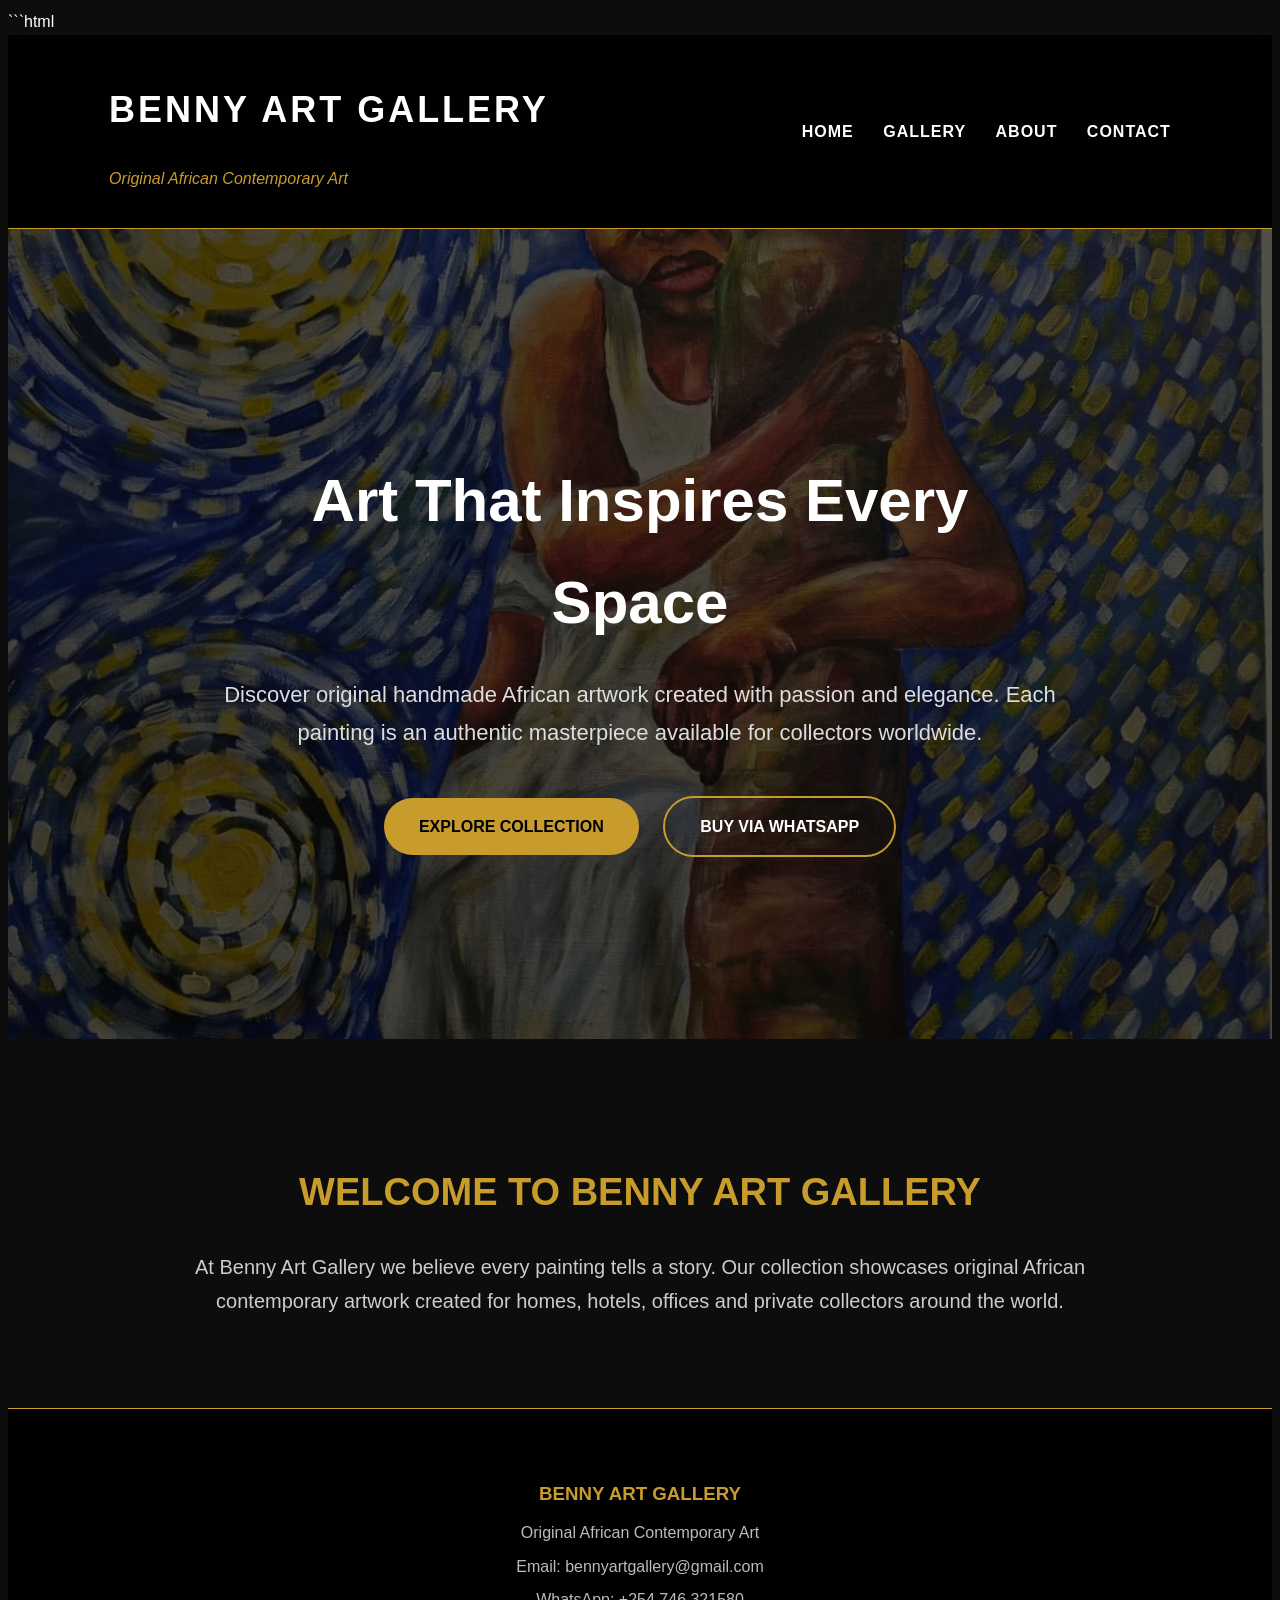
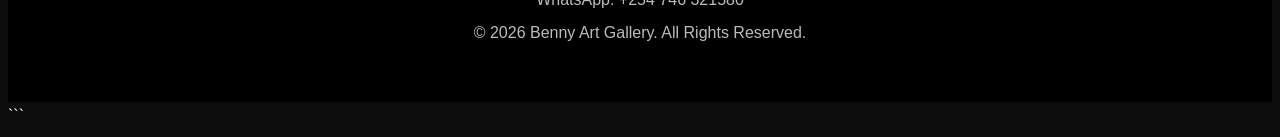
<file: index.html>
```html
<!DOCTYPE html>
<html>
<head>

<meta charset="UTF-8">
<meta name="viewport" content="width=device-width, initial-scale=1.0">

<meta name="google-site-verification" content="QavBZaSaM1l-U353wTsSnUpKT3twoBKdEFbN0FFiWcY" />

<title>BENNY ART GALLERY | Original African Contemporary Art</title>

<link rel="stylesheet" href="style.css">

</head>

<body>

<header>

<div class="logo-area">

<h1>BENNY ART GALLERY</h1>

<p>Original African Contemporary Art</p>

</div>

<nav>

<a href="index.html">HOME</a>

<a href="gallery.html">GALLERY</a>

<a href="#about">ABOUT</a>

<a href="https://wa.me/254746321580">CONTACT</a>

</nav>

</header>

<section class="hero">

<div class="overlay">

<h2>Art That Inspires Every Space</h2>

<p>

Discover original handmade African artwork created with passion and elegance.

Each painting is an authentic masterpiece available for collectors worldwide.

</p>

<a href="gallery.html" class="button">

EXPLORE COLLECTION

</a>

<a href="https://wa.me/254746321580" class="button2">

BUY VIA WHATSAPP

</a>

</div>

</section>

<section id="about" class="about">

<h2>WELCOME TO BENNY ART GALLERY</h2>

<p>

At Benny Art Gallery we believe every painting tells a story.

Our collection showcases original African contemporary artwork created for homes,

hotels, offices and private collectors around the world.

</p>

</section>

<footer>

<h3>BENNY ART GALLERY</h3>

<p>Original African Contemporary Art</p>

<p>Email: bennyartgallery@gmail.com</p>

<p>WhatsApp: +254 746 321580</p>

<p>© 2026 Benny Art Gallery. All Rights Reserved.</p>

</footer>

</body>

</html>
```
</file>
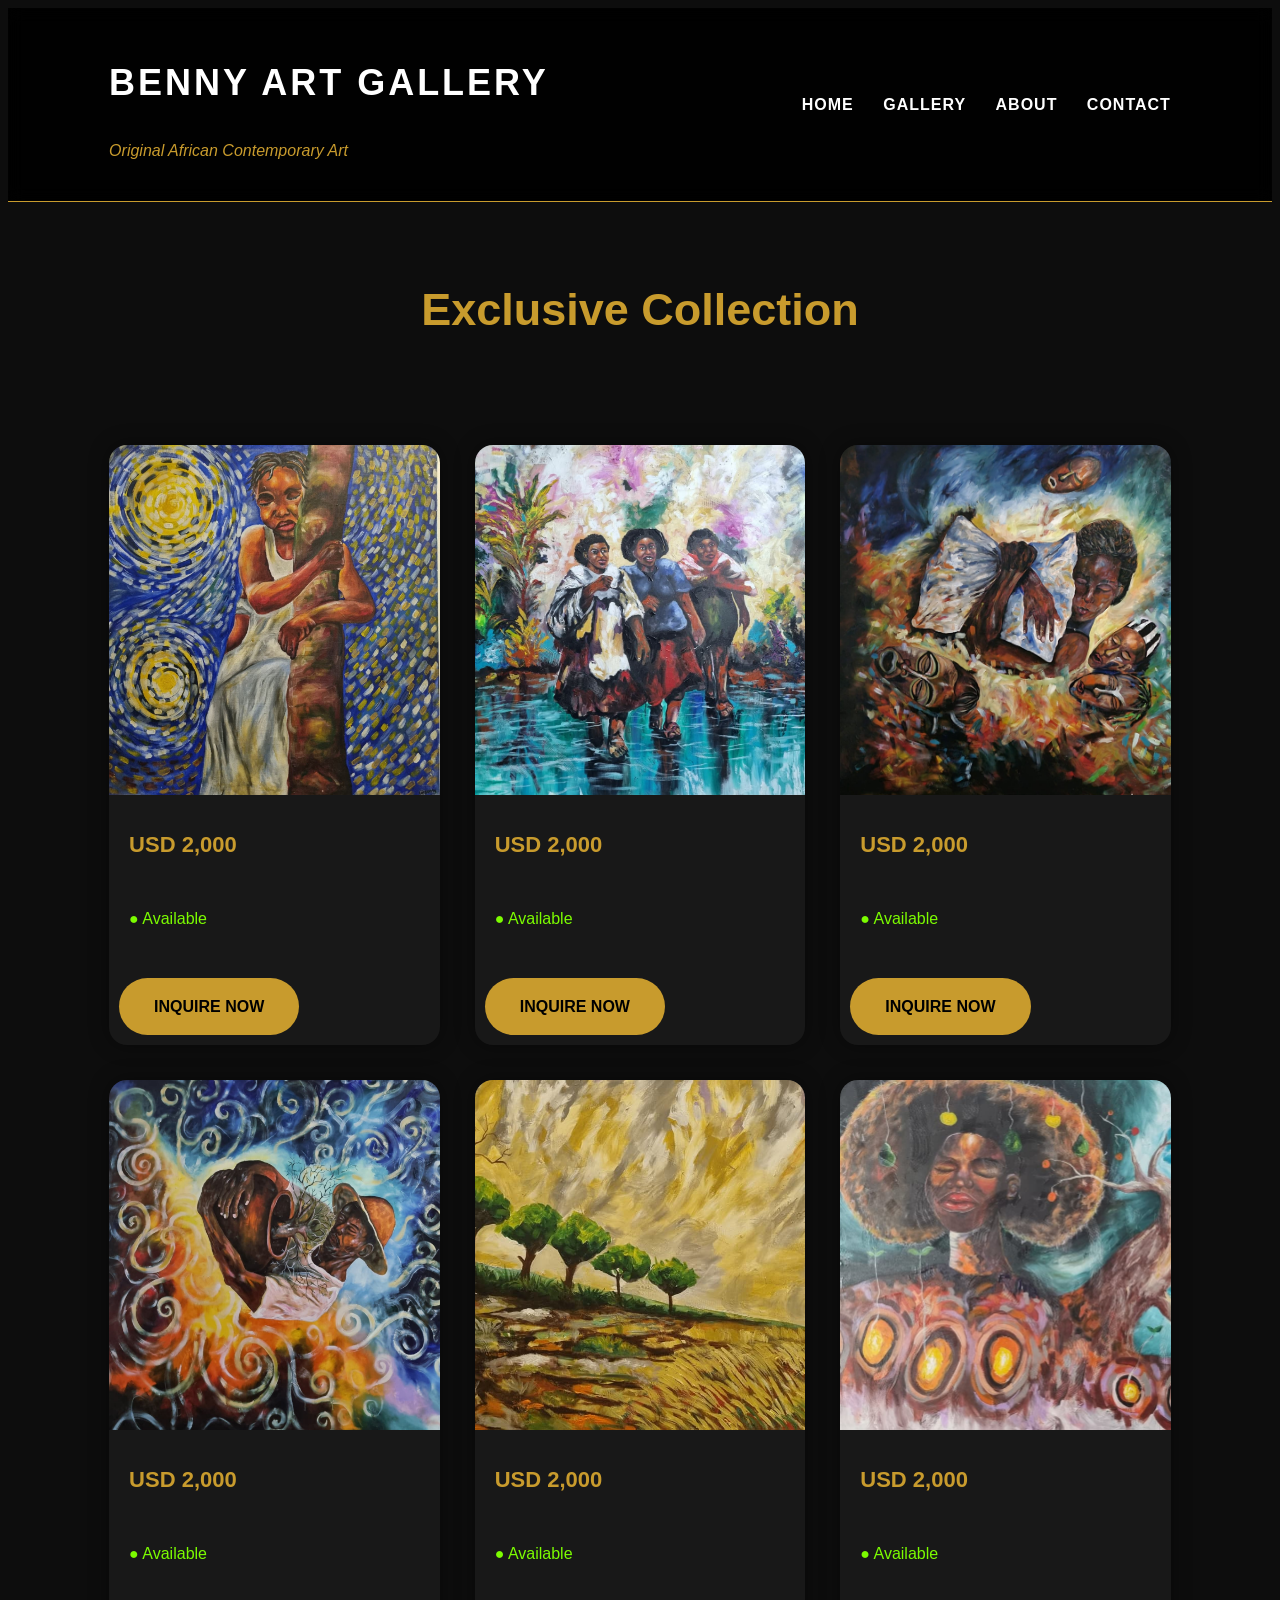
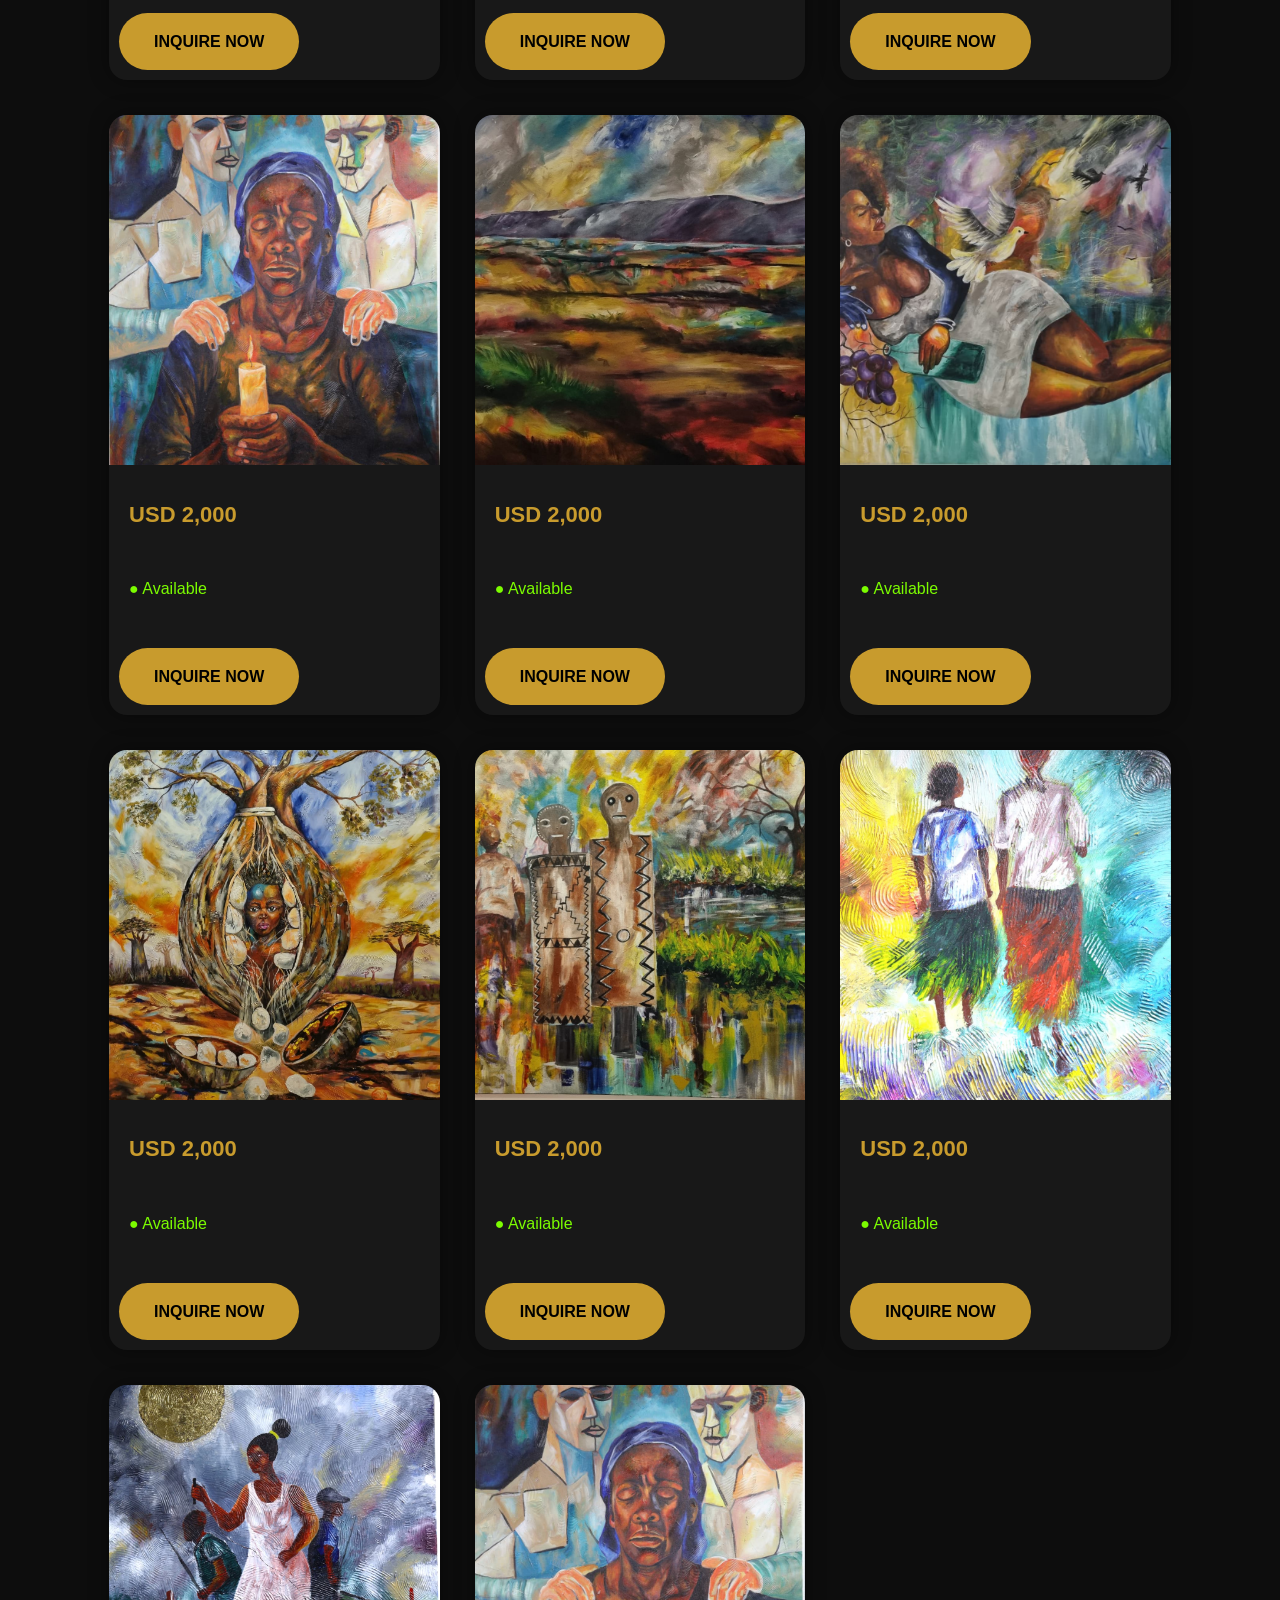
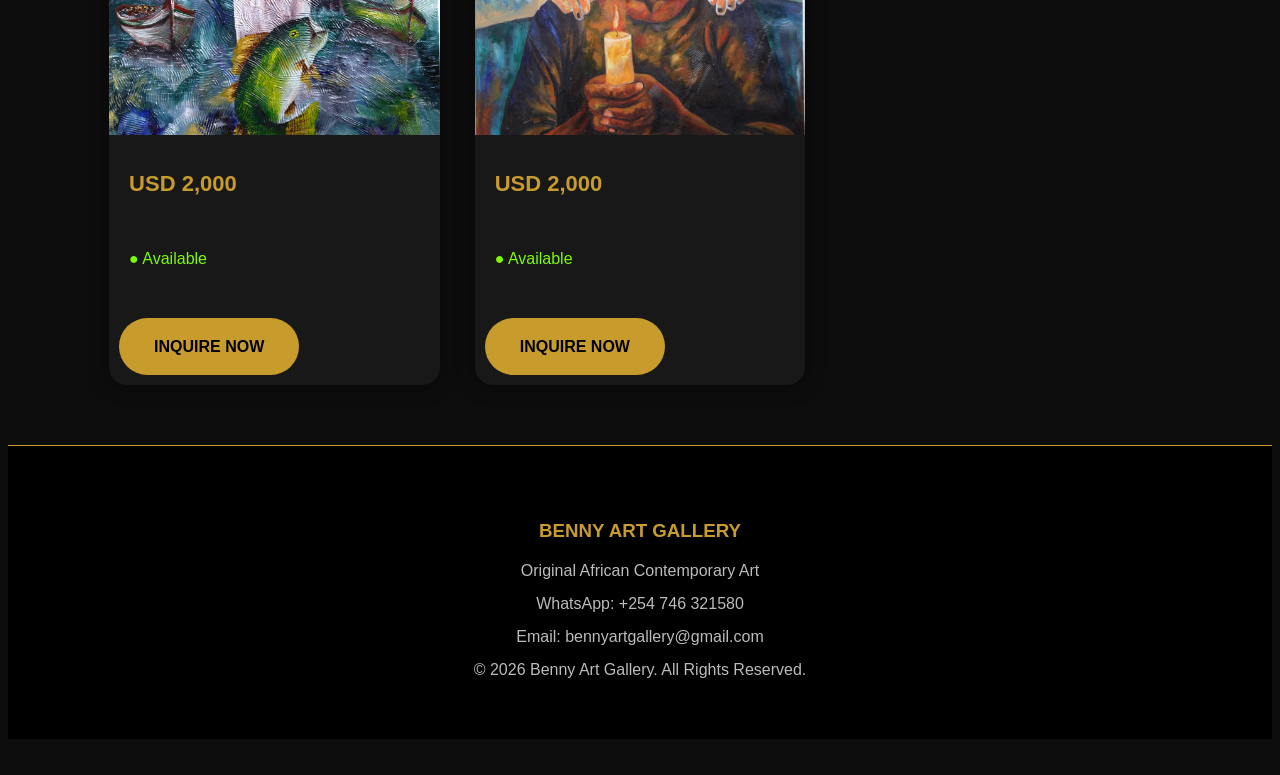
<file: gallery.html>
<!DOCTYPE html>
<html lang="en">

<head>

<meta charset="UTF-8">

<meta name="viewport" content="width=device-width, initial-scale=1.0">

<title>BENNY ART GALLERY | Collection</title>

<link rel="preconnect" href="https://fonts.googleapis.com">
<link rel="preconnect" href="https://fonts.gstatic.com" crossorigin>
<link href="https://fonts.googleapis.com/css2?family=Cinzel:wght@500;700&family=Poppins:wght@300;400;600&display=swap" rel="stylesheet">

<link rel="stylesheet" href="style.css">

</head>

<body>

<header>

<div class="logo-area">

<h1>BENNY ART GALLERY</h1>

<p>Original African Contemporary Art</p>

</div>

<nav>

<a href="index.html">HOME</a>

<a href="gallery.html">GALLERY</a>

<a href="index.html#about">ABOUT</a>

<a href="https://wa.me/254746321580">CONTACT</a>

</nav>

</header>

<h2 class="title">Exclusive Collection</h2>

<div class="gallery">

<div class="card">
<img src="images/art1.jpeg" alt="Artwork 1" onclick="openLightbox(this)">
<p style="color:#c89b2d;font-size:22px;"><strong>USD 2,000</strong></p>
<p style="color:#7CFC00;">● Available</p>
<a href="https://wa.me/254746321580?text=Hello, I am interested in Artwork 1" class="button">INQUIRE NOW</a>
</div>

<div class="card">
<img src="images/art2.jpeg" alt="Artwork 2" onclick="openLightbox(this)">
<p style="color:#c89b2d;font-size:22px;"><strong>USD 2,000</strong></p>
<p style="color:#7CFC00;">● Available</p>
<a href="https://wa.me/254746321580?text=Hello, I am interested in Artwork 2" class="button">INQUIRE NOW</a>
</div>

<div class="card">
<img src="images/art3.jpeg" alt="Artwork 3" onclick="openLightbox(this)">
<p style="color:#c89b2d;font-size:22px;"><strong>USD 2,000</strong></p>
<p style="color:#7CFC00;">● Available</p>
<a href="https://wa.me/254746321580?text=Hello, I am interested in Artwork 3" class="button">INQUIRE NOW</a>
</div>

<div class="card">
<img src="images/art4.jpeg" alt="Artwork 4" onclick="openLightbox(this)">
<p style="color:#c89b2d;font-size:22px;"><strong>USD 2,000</strong></p>
<p style="color:#7CFC00;">● Available</p>
<a href="https://wa.me/254746321580?text=Hello, I am interested in Artwork 4" class="button">INQUIRE NOW</a>
</div>

<div class="card">
<img src="images/art5.jpeg" alt="Artwork 5" onclick="openLightbox(this)">
<p style="color:#c89b2d;font-size:22px;"><strong>USD 2,000</strong></p>
<p style="color:#7CFC00;">● Available</p>
<a href="https://wa.me/254746321580?text=Hello, I am interested in Artwork 5" class="button">INQUIRE NOW</a>
</div>

  <div class="card">
<img src="images/art6.jpeg" alt="Artwork 6" onclick="openLightbox(this)">
<p style="color:#c89b2d;font-size:22px;"><strong>USD 2,000</strong></p>
<p style="color:#7CFC00;">● Available</p>
<a href="https://wa.me/254746321580?text=Hello, I am interested in Artwork 6" class="button">INQUIRE NOW</a>
</div>

<div class="card">
<img src="images/art14.jpeg" alt="Artwork 7" onclick="openLightbox(this)">
<p style="color:#c89b2d;font-size:22px;"><strong>USD 2,000</strong></p>
<p style="color:#7CFC00;">● Available</p>
<a href="https://wa.me/254746321580?text=Hello, I am interested in Artwork 7" class="button">INQUIRE NOW</a>
</div>

<div class="card">
<img src="images/art8.jpeg" alt="Artwork 8" onclick="openLightbox(this)">
<p style="color:#c89b2d;font-size:22px;"><strong>USD 2,000</strong></p>
<p style="color:#7CFC00;">● Available</p>
<a href="https://wa.me/254746321580?text=Hello, I am interested in Artwork 8" class="button">INQUIRE NOW</a>
</div>

<div class="card">
<img src="images/art9.jpeg" alt="Artwork 9" onclick="openLightbox(this)">
<p style="color:#c89b2d;font-size:22px;"><strong>USD 2,000</strong></p>
<p style="color:#7CFC00;">● Available</p>
<a href="https://wa.me/254746321580?text=Hello, I am interested in Artwork 9" class="button">INQUIRE NOW</a>
</div>

<div class="card">
<img src="images/art10.jpeg" alt="Artwork 10" onclick="openLightbox(this)">
<p style="color:#c89b2d;font-size:22px;"><strong>USD 2,000</strong></p>
<p style="color:#7CFC00;">● Available</p>
<a href="https://wa.me/254746321580?text=Hello, I am interested in Artwork 10" class="button">INQUIRE NOW</a>
</div>

  <div class="card">
<img src="images/art11.jpeg" alt="Artwork 11" onclick="openLightbox(this)">
<p style="color:#c89b2d;font-size:22px;"><strong>USD 2,000</strong></p>
<p style="color:#7CFC00;">● Available</p>
<a href="https://wa.me/254746321580?text=Hello, I am interested in Artwork 11" class="button">INQUIRE NOW</a>
</div>

<div class="card">
<img src="images/art12.jpeg" alt="Artwork 12" onclick="openLightbox(this)">
<p style="color:#c89b2d;font-size:22px;"><strong>USD 2,000</strong></p>
<p style="color:#7CFC00;">● Available</p>
<a href="https://wa.me/254746321580?text=Hello, I am interested in Artwork 12" class="button">INQUIRE NOW</a>
</div>

<div class="card">
<img src="images/art13.jpeg" alt="Artwork 13" onclick="openLightbox(this)">
<p style="color:#c89b2d;font-size:22px;"><strong>USD 2,000</strong></p>
<p style="color:#7CFC00;">● Available</p>
<a href="https://wa.me/254746321580?text=Hello, I am interested in Artwork 13" class="button">INQUIRE NOW</a>
</div>

<div class="card">
<img src="images/art14.jpeg" alt="Artwork 14" onclick="openLightbox(this)">
<p style="color:#c89b2d;font-size:22px;"><strong>USD 2,000</strong></p>
<p style="color:#7CFC00;">● Available</p>
<a href="https://wa.me/254746321580?text=Hello, I am interested in Artwork 14" class="button">INQUIRE NOW</a>
</div>

</div>

<footer>

<h3>BENNY ART GALLERY</h3>

<p>Original African Contemporary Art</p>

<p>WhatsApp: +254 746 321580</p>

<p>Email: bennyartgallery@gmail.com</p>

<p>© 2026 Benny Art Gallery. All Rights Reserved.</p>

</footer>

<div id="lightbox" onclick="closeLightbox()">
<img id="lightbox-img">
</div>

<script>

function openLightbox(image){
document.getElementById("lightbox").style.display="flex";
document.getElementById("lightbox-img").src=image.src;
}

function closeLightbox(){
document.getElementById("lightbox").style.display="none";
}

</script>

</body>
</html>
</file>
<file: style.css>
```css
*{
    margin:0;
    padding:0;
    box-sizing:border-box;
}

html{
    scroll-behavior:smooth;
}

body{
    font-family:Arial,sans-serif;
    background:#0d0d0d;
    color:white;
    line-height:1.7;
}

/* HEADER */

header{
    position:sticky;
    top:0;
    z-index:1000;
    background:rgba(0,0,0,0.92);
    backdrop-filter:blur(8px);
    display:flex;
    justify-content:space-between;
    align-items:center;
    padding:20px 8%;
    border-bottom:1px solid #c89b2d;
}

.logo-area h1{
    font-size:36px;
    color:#ffffff;
    letter-spacing:3px;
}

.logo-area p{
    color:#c89b2d;
    font-style:italic;
    margin-top:5px;
}

nav a{
    color:white;
    text-decoration:none;
    margin-left:25px;
    font-weight:bold;
    transition:.3s;
    letter-spacing:1px;
}

nav a:hover{
    color:#c89b2d;
}

/* HERO */

.hero{
    height:90vh;
    background:
    linear-gradient(rgba(0,0,0,.65),rgba(0,0,0,.65)),
    url("images/art1.jpeg") center/cover no-repeat;
    display:flex;
    justify-content:center;
    align-items:center;
    text-align:center;
}

.overlay{
    max-width:850px;
    padding:20px;
}

.overlay h2{
    font-size:60px;
    margin-bottom:20px;
}

.overlay p{
    font-size:22px;
    color:#dddddd;
    margin-bottom:35px;
}

/* BUTTONS */

.button,
.button2{

    display:inline-block;
    padding:15px 35px;
    text-decoration:none;
    border-radius:40px;
    margin:10px;
    transition:.35s;
    font-weight:bold;
}

.button{
    background:#c89b2d;
    color:black;
}

.button2{
    border:2px solid #c89b2d;
    color:white;
}

.button:hover{
    transform:translateY(-4px);
    box-shadow:0 0 25px #c89b2d;
}

.button2:hover{
    background:#c89b2d;
    color:black;
}

/* ABOUT */

.about{
    padding:90px 10%;
    text-align:center;
}

.about h2{
    color:#c89b2d;
    font-size:38px;
    margin-bottom:25px;
}

.about p{
    max-width:900px;
    margin:auto;
    color:#cccccc;
    font-size:20px;
}

/* GALLERY */

.title{
    text-align:center;
    font-size:45px;
    margin-top:70px;
    color:#c89b2d;
}

.gallery{
    display:grid;
    grid-template-columns:repeat(auto-fit,minmax(320px,1fr));
    gap:35px;
    padding:60px 8%;
}

.card{
    background:#181818;
    border-radius:18px;
    overflow:hidden;
    transition:.4s;
    box-shadow:0 0 20px rgba(0,0,0,.4);
}

.card{
    position:relative;
    overflow:hidden;
    transition:0.5s;
}

.card:hover{
    transform:translateY(-12px) scale(1.02);
    box-shadow:0 20px 45px rgba(200,155,45,.5);
}

.card img{
    transition:0.6s;
}

.card:hover img{
    transform:scale(1.12);
}

.card::after{
    content:"VIEW ARTWORK";
    position:absolute;
    top:50%;
    left:50%;
    transform:translate(-50%,-50%);
    background:rgba(200,155,45,.95);
    color:black;
    padding:12px 28px;
    border-radius:30px;
    font-weight:bold;
    opacity:0;
    transition:.4s;
}

.card:hover::after{
    opacity:1;
}

.card img{
    width:100%;
    height:350px;
    object-fit:cover;
    transition:.5s;
}

.card:hover img{
    transform:scale(1.08);
}

.card h3{
    color:#c89b2d;
    margin:20px;
}

.card p{
    padding:0 20px 20px;
}

/* FOOTER */

footer{
    background:black;
    text-align:center;
    padding:50px 20px;
    border-top:1px solid #c89b2d;
}

footer h3{
    color:#c89b2d;
    margin-bottom:10px;
}

footer p{
    color:#bbbbbb;
    margin:6px;
}

/* MOBILE */

@media(max-width:768px){

header{
    flex-direction:column;
}

nav{
    margin-top:20px;
}

nav a{
    display:block;
    margin:10px;
}

.overlay h2{
    font-size:36px;
}

.overlay p{
    font-size:18px;
}

.logo-area h1{
    font-size:28px;
}

.about h2{
    font-size:30px;
}

/* Fade In Animation */

@keyframes fadeUp{

0%{
opacity:0;
transform:translateY(40px);
}

100%{
opacity:1;
transform:translateY(0);
}

}

.hero{
animation:fadeUp 1.2s ease;
}

.title{
animation:fadeUp 1.3s ease;
}

.card{
animation:fadeUp .8s ease;
}

.about{
animation:fadeUp 1.4s ease;
}

footer{
animation:fadeUp 1.5s ease;
}
#lightbox{

display:none;

position:fixed;

top:0;

left:0;

width:100%;

height:100%;

background:rgba(0,0,0,.95);

justify-content:center;

align-items:center;

z-index:99999;

cursor:pointer;

}

#lightbox img{

max-width:90%;

max-height:90%;

border:5px solid #c89b2d;

border-radius:15px;

box-shadow:0 0 40px #c89b2d;

animation:fadeUp
</file>
